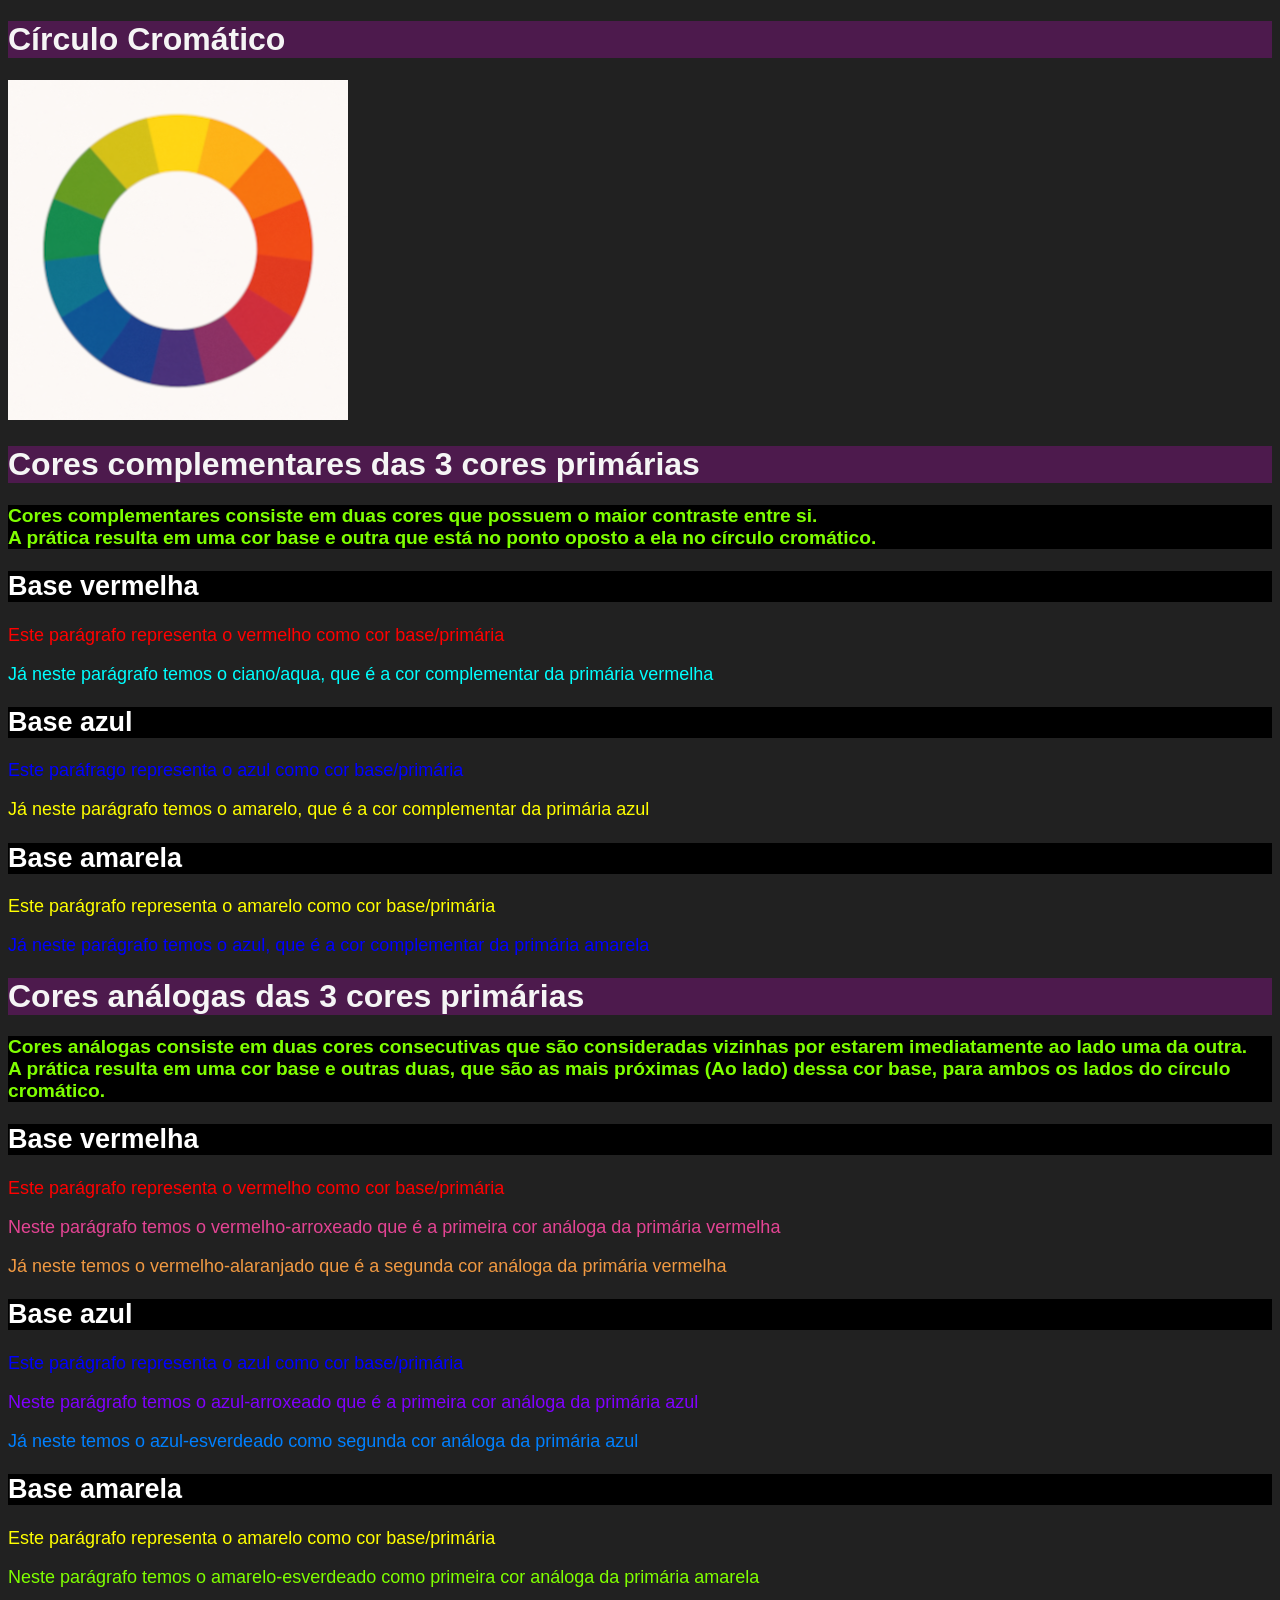
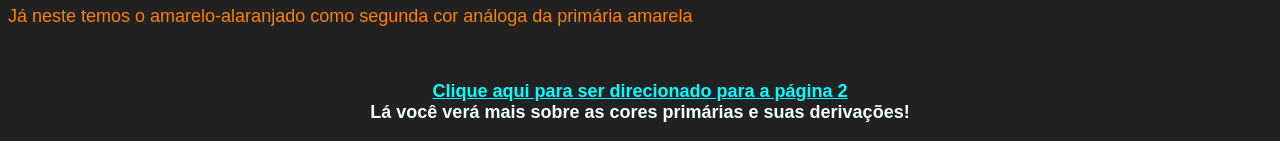
<file: MARK 1/index.html>
<!DOCTYPE html>
<html lang="pt-br">

<head>
    <meta charset="UTF-8">
    <meta name="viewport" content="width=device-width, initial-scale=1.0">
    <link rel="shortcut icon" href="../favicons/favicon-vscode.png" type="image/x-icon">
    <link rel="stylesheet" href="estilo.css">
    <title>Página principal</title>
</head>

<body>
    <h1>Círculo Cromático</h1>

    <p>
        <img src="circulo-cromatico.png" alt="Imagem do Círculo Cromático">
    </p>

    <h1>Cores complementares das 3 cores primárias</h1>

    <h2 style="font-size: larger;">
        <mark style="background-color: black; color: chartreuse;">
            Cores complementares consiste em duas cores que possuem o maior
            contraste entre si. <br> A prática resulta em uma cor base e outra que
            está no ponto oposto a ela no círculo cromático.
        </mark>
    </h2>

    <h2>Base vermelha</h2>

    <p style="color: hsl(0, 100%, 50%)">
        Este parágrafo representa o vermelho como cor base/primária
    </p>
    <p style="color: hsl(180, 100%, 50%)">
        Já neste parágrafo temos o ciano/aqua, que é a cor complementar da primária vermelha
    </p>

    <h2>Base azul</h2>

    <p style="color: hsl(240, 100%, 50%)">
        Este paráfrago representa o azul como cor base/primária
    </p>
    <p style="color: hsl(60, 100%, 50%)">
        Já neste parágrafo temos o amarelo, que é a cor complementar da primária azul
    </p>

    <h2>Base amarela</h2>

    <p style="color: hsl(60, 100%, 50%)">
        Este parágrafo representa o amarelo como cor base/primária
    </p>
    <p style="color: hsl(240, 100%, 50%)">
        Já neste parágrafo temos o azul, que é a cor complementar da primária amarela
    </p>

    <h1>Cores análogas das 3 cores primárias</h1>

    <h2 style="font-size: larger;">
        <mark style="background-color: black; color: chartreuse;">
            Cores análogas consiste em duas cores consecutivas
            que são consideradas vizinhas por estarem imediatamente
            ao lado uma da outra. <br> A prática resulta em uma cor base e outras duas,
            que são as mais próximas (Ao lado) dessa cor base,
            para ambos os lados do círculo cromático.
        </mark>
    </h2>

    <h2>Base vermelha</h2>

    <p style="color: hsl(0, 100%, 50%)">
        Este parágrafo representa o vermelho como cor base/primária
    </p>
    <p style="color: hsl(330, 75%, 58%)">
        Neste parágrafo temos o vermelho-arroxeado que é a primeira cor análoga da primária vermelha
    </p>
    <p style="color: hsl(30, 85%, 60%)">
        Já neste temos o vermelho-alaranjado que é a segunda cor análoga da primária vermelha
    </p>

    <h2>Base azul</h2>

    <p style="color: hsl(240, 100%, 50%);">
        Este parágrafo representa o azul como cor base/primária
    </p>
    <p style="color: hsl(270, 100%, 50%);">
        Neste parágrafo temos o azul-arroxeado que é a primeira cor análoga da primária azul
    </p>
    <p style="color: hsl(210, 100%, 50%);">
        Já neste temos o azul-esverdeado como segunda cor análoga da primária azul
    </p>

    <h2>Base amarela</h2>

    <p style="color: hsl(60, 100%, 50%);">
        Este parágrafo representa o amarelo como cor base/primária
    </p>
    <p style="color: hsl(90, 100%, 50%);">
        Neste parágrafo temos o amarelo-esverdeado como primeira cor análoga da primária amarela
    </p>
    <p style="color: hsl(30, 100%, 50%);">
        Já neste temos o amarelo-alaranjado como segunda cor análoga da primária amarela
    </p>

    <br>

    <p style="text-align: center;">

        <strong>
            <a href="pag02.html" target="_self" rel="next" style="color: aqua;">
                Clique aqui para ser direcionado para a página 2 <br>
            </a>
        </strong>

        <strong>Lá você verá mais sobre as cores primárias e suas derivações!</strong>
    </p>


    <!-- 
    base: red -> hsl(0, 80%, 50%)
    complementar: cyan/aqua -> hsl(180, 60%, 65%)

    base: blue -> hsl(240, 100%, 50%)
    complementar: yellow -> hsl(60, 80%, 58%)

    base: yellow -> hsl(60, 100%, 50%)
    complementar: blue -> (240, 85%, 52%) 
    -->

    <!-- 
    base; red -> hsl(0, 100%, 50%)

    análoga: hsl(330, 75%, 58%);
    análoga: hsl(30, 85%, 60%);

    base: blue -> hsl(240, 100%, 50%)

    análoga: hsl(270, 65%, 60%);
    análoga: hsl(210, 80%, 55%);

    base: yellow -> hsl(60, 100%, 50%)

    análoga: hsl(90, 70%, 45%);
    análoga: hsl(30, 85%, 55%); -->
</body>

</html>
</file>
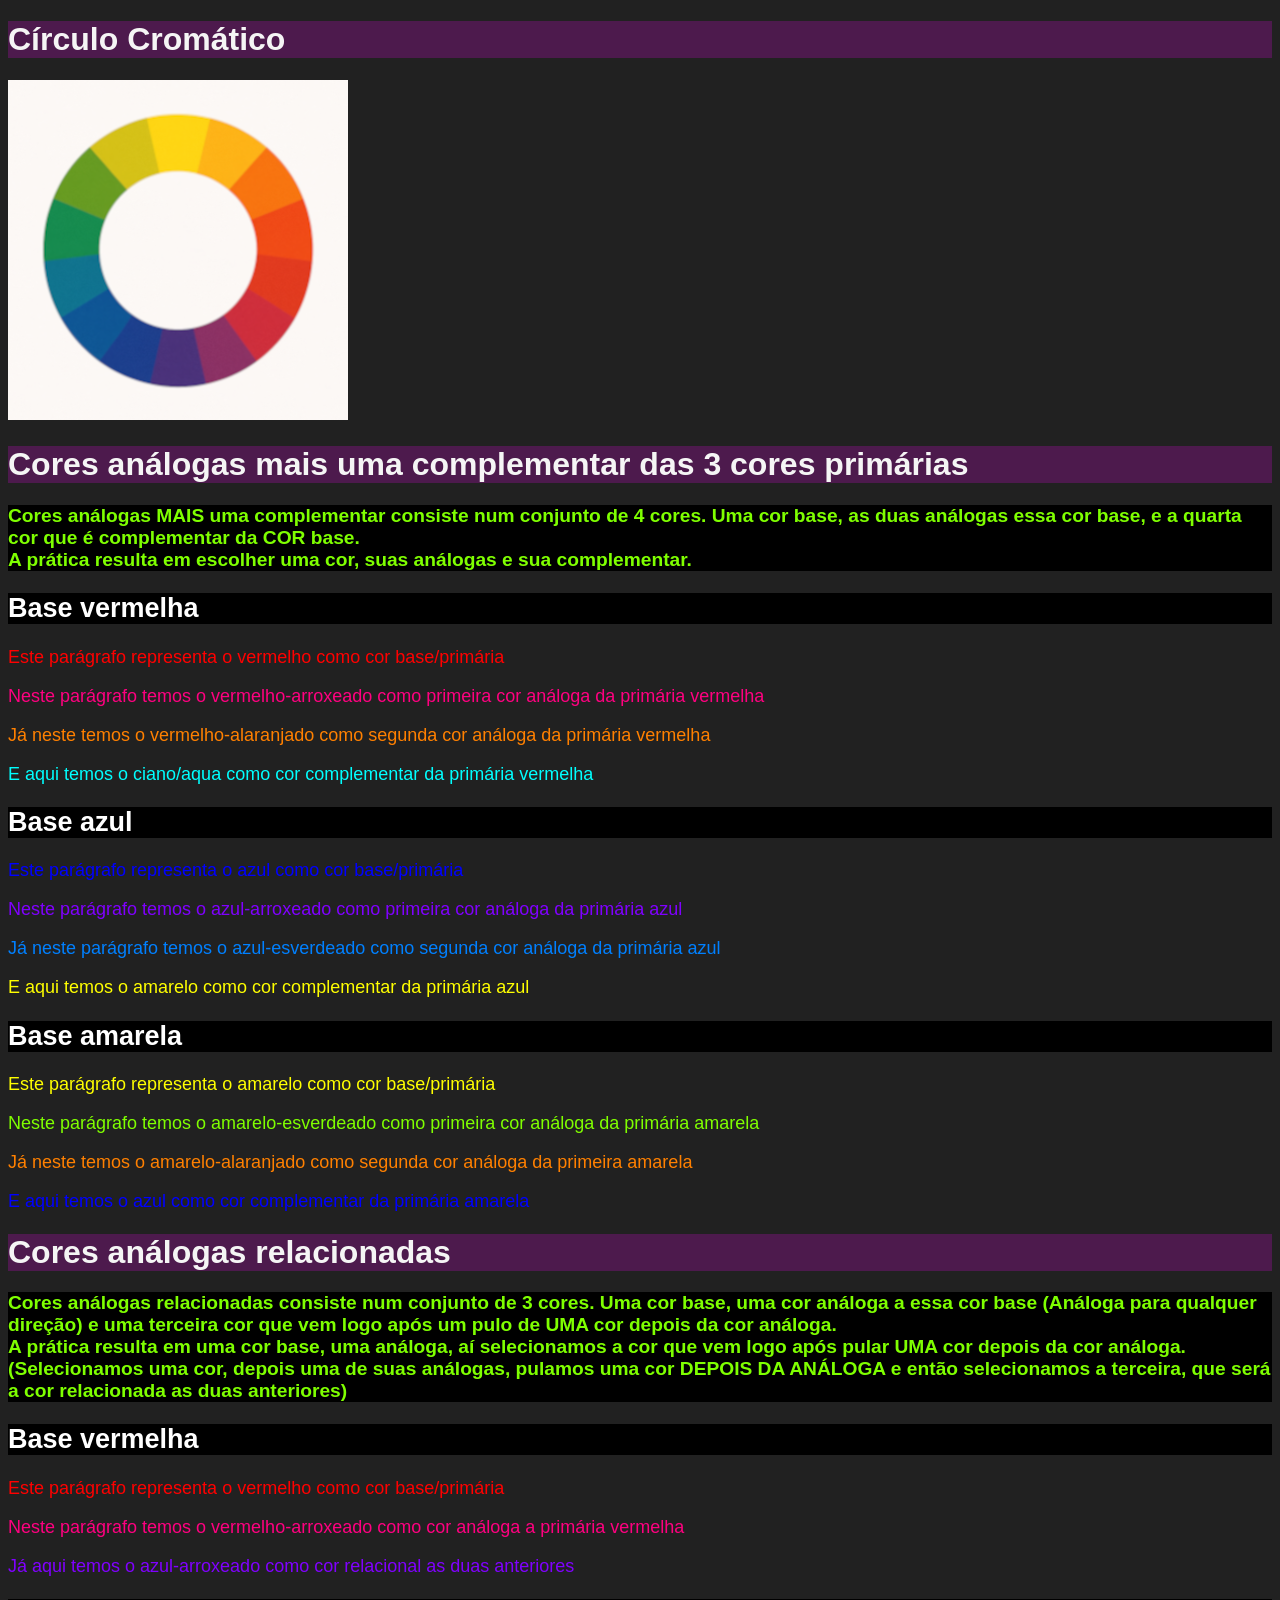
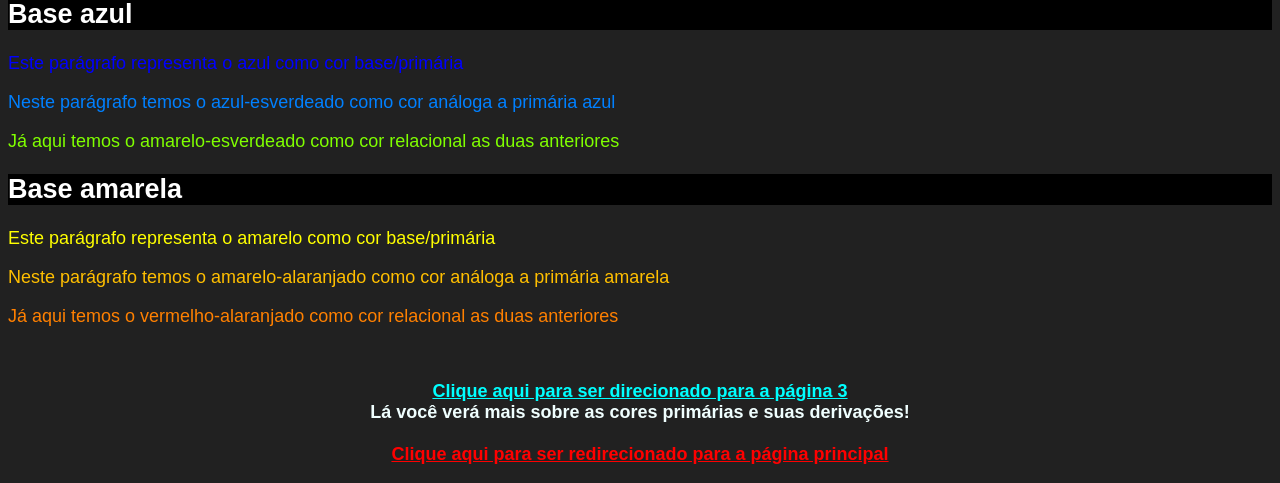
<file: MARK 1/pag02.html>
<!DOCTYPE html>
<html lang="pt-br">

<head>
    <meta charset="UTF-8">
    <meta name="viewport" content="width=device-width, initial-scale=1.0">
    <link rel="shortcut icon" href="../favicons/favicon-vscode.png" type="image/x-icon">
    <link rel="stylesheet" href="estilo.css">
    <title>Página 2</title>
</head>

<body>
     <h1>Círculo Cromático</h1>

    <p>
        <img src="circulo-cromatico.png" alt="Imagem do Círculo Cromático">
    </p>

    <h1>Cores análogas mais uma complementar das 3 cores primárias</h1>

    <h2 style="font-size: larger;">
        <mark style="background-color: black; color: chartreuse;">
            Cores análogas MAIS uma complementar consiste num conjunto de 4 cores.
            Uma cor base, as duas análogas essa cor base,
            e a quarta cor que é complementar da COR base. <br>
            A prática resulta em escolher uma cor, suas análogas e sua complementar.
        </mark>
    </h2>

    <h2>Base vermelha</h2>

    <p style="color: hsl(0, 100%, 50%);">
        Este parágrafo representa o vermelho como cor base/primária
    </p>

    <p style="color: hsl(330, 100%, 50%);">
        Neste parágrafo temos o vermelho-arroxeado como primeira cor análoga da primária vermelha
    </p>
    <p style="color: hsl(30, 100%, 50%);">
        Já neste temos o vermelho-alaranjado como segunda cor análoga da primária vermelha
    </p>
    <p style="color: hsl(180, 100%, 50%);">
        E aqui temos o ciano/aqua como cor complementar da primária vermelha
    </p>

    <h2>Base azul</h2>

    <p style="color: hsl(240, 100%, 50%);">
        Este parágrafo representa o azul como cor base/primária
    </p>

    <p style="color: hsl(270, 100%, 50%);">
        Neste parágrafo temos o azul-arroxeado como primeira cor análoga da primária azul
    </p>
    <p style="color: hsl(210, 100%, 50%);">
        Já neste parágrafo temos o azul-esverdeado como segunda cor análoga da primária azul
    </p>
    <p style="color: hsl(60, 100%, 50%);">
        E aqui temos o amarelo como cor complementar da primária azul
    </p>

    <h2>Base amarela</h2>

    <p style="color: hsl(60, 100%, 50%);">
        Este parágrafo representa o amarelo como cor base/primária
    </p>

    <p style="color: hsl(90, 100%, 50%);">
        Neste parágrafo temos o amarelo-esverdeado como primeira cor análoga da primária amarela
    </p>
    <p style="color: hsl(30, 100%, 50%);">
        Já neste temos o amarelo-alaranjado como segunda cor análoga da primeira amarela
    </p>
    <p style="color: hsl(240, 100%, 50%);">
        E aqui temos o azul como cor complementar da primária amarela
    </p>

    <h1>Cores análogas relacionadas</h1>

    <h2 style="font-size: larger;">
        <mark style="background-color: black; color: chartreuse;">
            Cores análogas relacionadas consiste num conjunto de 3 cores.
            Uma cor base, uma cor análoga a essa cor base (Análoga para qualquer direção)
            e uma terceira cor que vem logo após um pulo de UMA cor depois da cor análoga. <br>
            A prática resulta em uma cor base, uma análoga,
            aí selecionamos a cor que vem logo após pular UMA cor depois da cor análoga.
            (Selecionamos uma cor, depois uma de suas análogas,
            pulamos uma cor DEPOIS DA ANÁLOGA e então selecionamos a terceira,
            que será a cor relacionada as duas anteriores)
        </mark>
    </h2>

    <h2>Base vermelha</h2>

    <p style="color: hsl(0, 100%, 50%);">
        Este parágrafo representa o vermelho como cor base/primária
    </p>
    <p style="color: hsl(330, 100%, 50%);">
        Neste parágrafo temos o vermelho-arroxeado como cor análoga a primária vermelha
    </p>
    <p style="color: hsl(270, 100%, 50%);">
        Já aqui temos o azul-arroxeado como cor relacional as duas anteriores
    </p>

    <h2>Base azul</h2>

    <p style="color: hsl(240, 100%, 50%);">
        Este parágrafo representa o azul como cor base/primária
    </p>
    <p style="color: hsl(210, 100%, 50%);">
        Neste parágrafo temos o azul-esverdeado como cor análoga a primária azul
    </p>
    <p style="color: hsl(90, 100%, 50%);">
        Já aqui temos o amarelo-esverdeado como cor relacional as duas anteriores
    </p>

    <h2>Base amarela</h2>

    <p style="color: hsl(60, 100%, 50%);">
        Este parágrafo representa o amarelo como cor base/primária
    </p>
    <p style="color: hsl(45, 100%, 50%);">
        Neste parágrafo temos o amarelo-alaranjado como cor análoga a primária amarela
    </p>
    <p style="color: hsl(30, 100%, 50%);">
        Já aqui temos o vermelho-alaranjado como cor relacional as duas anteriores
    </p>

    <br>
    <p style="text-align: center;">

        <strong>
            <a href="pag03.html" target="_self" rel="next" style="color: aqua;">
                Clique aqui para ser direcionado para a página 3 <br>
            </a>
            <strong>Lá você verá mais sobre as cores primárias e suas derivações!</strong> <br> <br>

            <a href="index.html" target="_self" rel="prev" style="color: red;">
                Clique aqui para ser redirecionado para a página principal
            </a>
        </strong>

    </p>
</body>

</html>
</file>
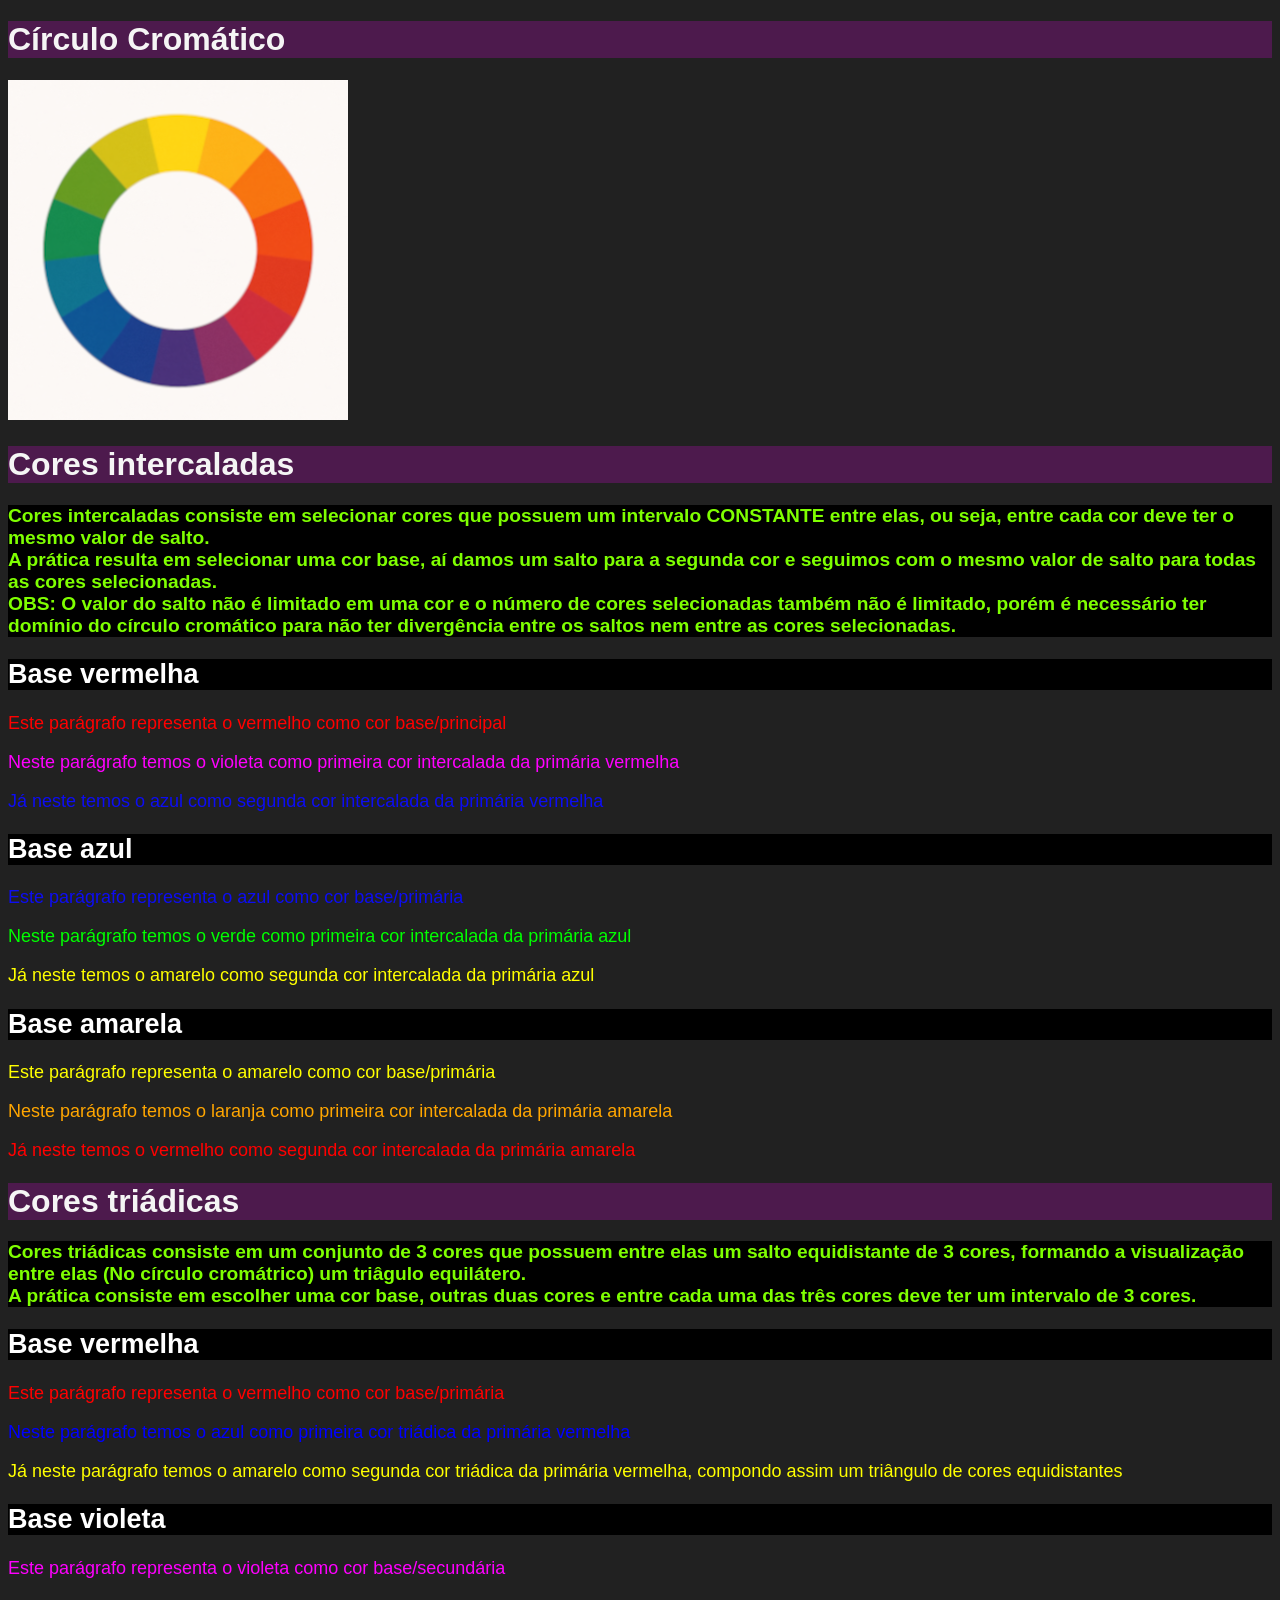
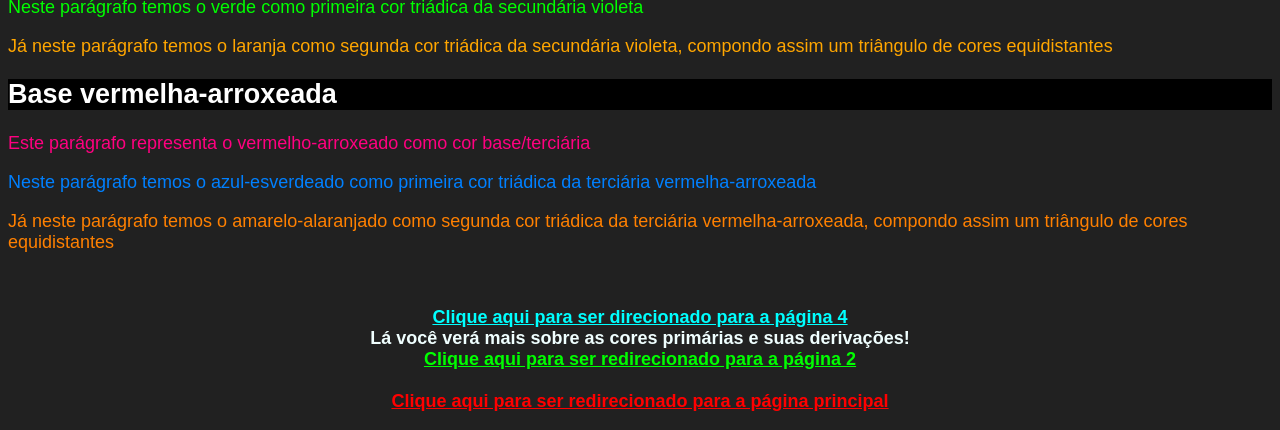
<file: MARK 1/pag03.html>
<!DOCTYPE html>
<html lang="pt-br">

<head>
    <meta charset="UTF-8">
    <meta name="viewport" content="width=device-width, initial-scale=1.0">
    <link rel="shortcut icon" href="../favicons/favicon-vscode.png" type="image/x-icon">
    <link rel="stylesheet" href="estilo.css">
    <title>Página 3</title>
</head>

<body>
     <h1>Círculo Cromático</h1>

    <p>
        <img src="circulo-cromatico.png" alt="Imagem do Círculo Cromático">
    </p>

    <h1>Cores intercaladas</h1>

    <h2 style="font-size: larger;">
        <mark style="background-color: black; color: chartreuse;">
            Cores intercaladas consiste em selecionar cores
            que possuem um intervalo CONSTANTE entre elas, ou seja,
            entre cada cor deve ter o mesmo valor de salto. <br>
            A prática resulta em selecionar uma cor base,
            aí damos um salto para a segunda cor
            e seguimos com o mesmo valor de salto para todas as cores selecionadas. <br>
            OBS: O valor do salto não é limitado em uma cor
            e o número de cores selecionadas também não é limitado,
            porém é necessário ter domínio do círculo cromático
            para não ter divergência entre os saltos nem entre as cores selecionadas.
        </mark>
    </h2>

    <h2>Base vermelha</h2>

    <p style="color: hsl(0, 100%, 50%);">
        Este parágrafo representa o vermelho como cor base/principal
    </p>

    <p style="color: rgb(255, 0, 255);">
        Neste parágrafo temos o violeta como primeira cor intercalada da primária vermelha
    </p>

    <p style="color: hsl(240, 90%, 50%);">
        Já neste temos o azul como segunda cor intercalada da primária vermelha
    </p>

    <h2>Base azul</h2>

    <p style="color: hsl(240, 90%, 50%);">
        Este parágrafo representa o azul como cor base/primária
    </p>

    <p style="color: rgb(0, 255, 0);">
        Neste parágrafo temos o verde como primeira cor intercalada da primária azul
    </p>

    <p style="color: hsl(60, 100%, 50%);">
        Já neste temos o amarelo como segunda cor intercalada da primária azul
    </p>

    <h2>Base amarela</h2>

    <p style="color: yellow;">
        Este parágrafo representa o amarelo como cor base/primária
    </p>

    <p style="color: hsl(39, 100%, 50%);">
        Neste parágrafo temos o laranja como primeira cor intercalada da primária amarela
    </p>

    <p style="color: #ff0000;">
        Já neste temos o vermelho como segunda cor intercalada da primária amarela
    </p>

    <h1>Cores triádicas</h1>

    <h2 style="font-size: larger;">
        <mark style="background-color: black; color: chartreuse;">
            Cores triádicas consiste em um conjunto de 3 cores
            que possuem entre elas um salto equidistante de 3 cores,
            formando a visualização entre elas (No círculo cromátrico) um triâgulo equilátero. <br>
            A prática consiste em escolher uma cor base, outras duas cores
            e entre cada uma das três cores deve ter um intervalo de 3 cores.
        </mark>
    </h2>

    <h2>Base vermelha</h2>

    <p style="color: red;">
        Este parágrafo representa o vermelho como cor base/primária
    </p>

    <p style="color: blue;">
        Neste parágrafo temos o azul como primeira cor triádica da primária vermelha
    </p>

    <p style="color: yellow;">
        Já neste parágrafo temos o amarelo como segunda cor triádica da primária vermelha, compondo assim um triângulo
        de cores equidistantes
    </p>

    <h2>Base violeta</h2>

    <p style="color: rgb(255, 0, 255);">
        Este parágrafo representa o violeta como cor base/secundária
    </p>

    <p style="color:  rgb(0, 255, 0);">
        Neste parágrafo temos o verde como primeira cor triádica da secundária violeta
    </p>

    <p style="color: rgb(255, 166, 0);">
        Já neste parágrafo temos o laranja como segunda cor triádica da secundária violeta, compondo assim um triângulo
        de cores equidistantes
    </p>

    <h2>Base vermelha-arroxeada</h2>

    <p style="color: hsl(330, 100%, 50%);">
        Este parágrafo representa o vermelho-arroxeado como cor base/terciária
    </p>

    <p style="color: hsl(210, 100%, 50%);">
        Neste parágrafo temos o azul-esverdeado como primeira cor triádica da terciária vermelha-arroxeada
    </p>

    <p style="color: hsl(30, 100%, 50%);">
        Já neste parágrafo temos o amarelo-alaranjado como segunda cor triádica da terciária vermelha-arroxeada,
        compondo assim um triângulo de cores equidistantes
    </p>

    <br>
    <p style="text-align: center;">

        <strong>
            <a href="pag04.html" target="_self" rel="next" style="color: aqua;">
                Clique aqui para ser direcionado para a página 4 <br>
            </a>

            Lá você verá mais sobre as cores primárias e suas derivações! <br>

            <a href="pag02.html" target="_self" rel="prev" style="color:  rgb(0, 255, 0);">
                Clique aqui para ser redirecionado para a página 2
            </a> <br> <br>

            <a href="index.html" target="_self" rel="prev" style="color: red;">
                Clique aqui para ser redirecionado para a página principal
            </a>
        </strong>

    </p>
</body>

</html>
</file>
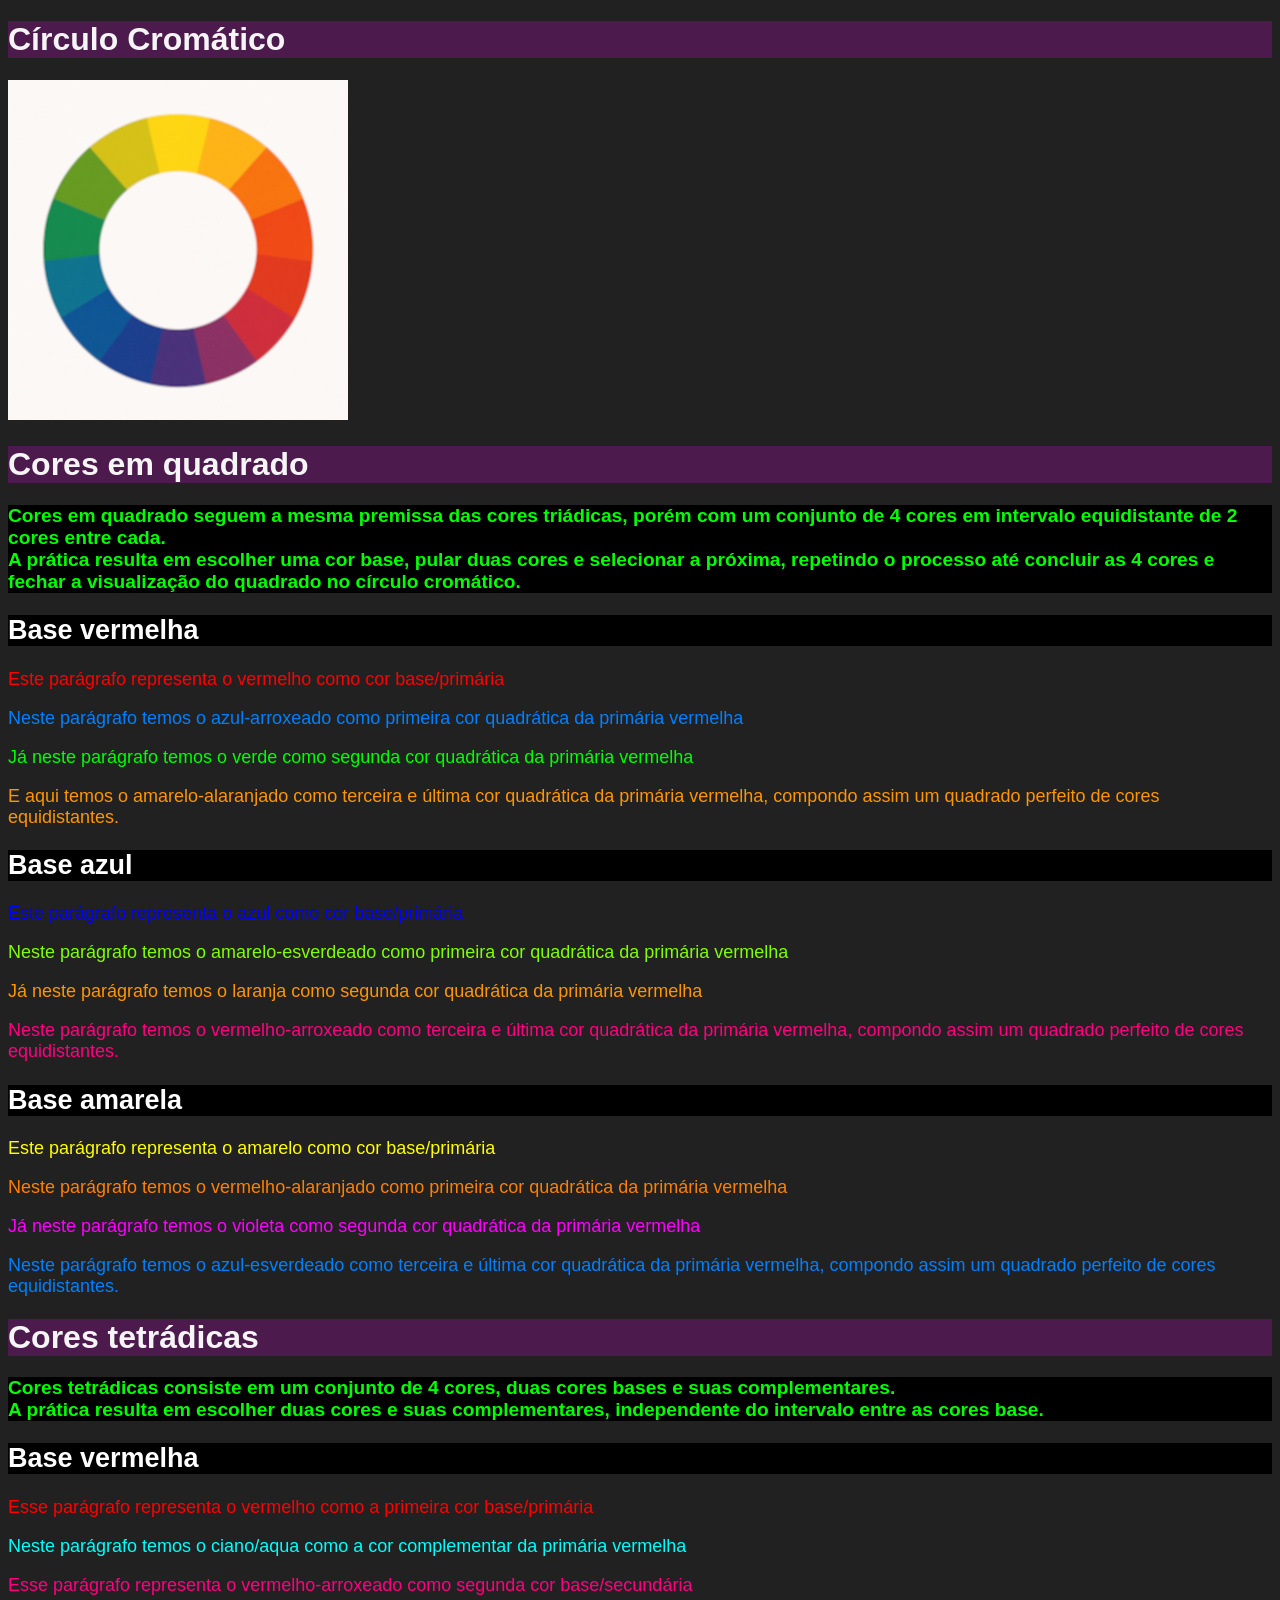
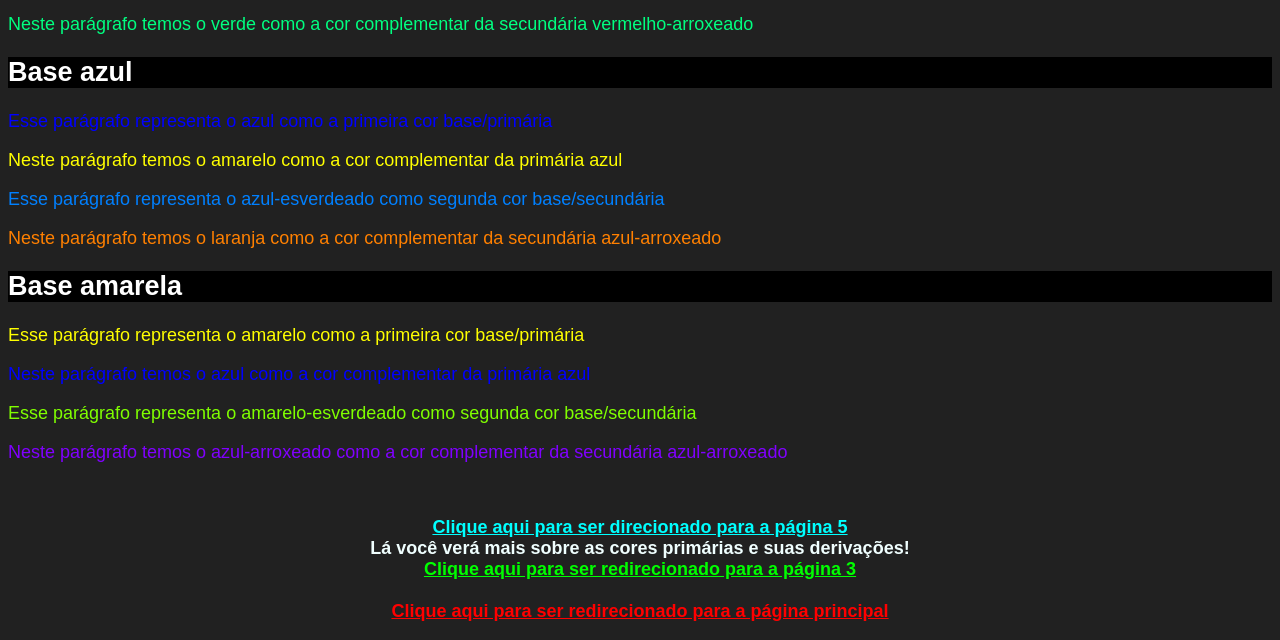
<file: MARK 1/pag04.html>
<!DOCTYPE html>
<html lang="pt-br">

<head>
    <meta charset="UTF-8">
    <meta name="viewport" content="width=device-width, initial-scale=1.0">
    <link rel="shortcut icon" href="../favicons/favicon-vscode.png" type="image/x-icon">
    <link rel="stylesheet" href="estilo.css">
    <title>Página 4</title>
</head>

<body>
     <h1>Círculo Cromático</h1>

    <p>
        <img src="circulo-cromatico.png" alt="Imagem do Círculo Cromático">
    </p>

    <h1>Cores em quadrado</h1>

    <h2 style="font-size: larger;">
        <mark style="background-color: black; color: lime;">
            Cores em quadrado seguem a mesma premissa das cores triádicas,
            porém com um conjunto de 4 cores em intervalo
            equidistante de 2 cores entre cada. <br>
            A prática resulta em escolher uma cor base, pular duas cores
            e selecionar a próxima, repetindo o processo até concluir as 4 cores
            e fechar a visualização do quadrado no círculo cromático.
        </mark>
    </h2>

    <h2>Base vermelha</h2>

    <p style="color: red;">
        Este parágrafo representa o vermelho como cor base/primária
    </p>

    <p style="color:  hsl(210, 100%, 50%);">
        Neste parágrafo temos o azul-arroxeado como primeira cor quadrática da primária vermelha
    </p>

    <p style="color: hsl(120, 100%, 50%);">
        Já neste parágrafo temos o verde como segunda cor quadrática da primária vermelha
    </p>

    <p style="color: hsl(35, 100%, 50%);">
        E aqui temos o amarelo-alaranjado como terceira e última cor quadrática da primária vermelha, compondo assim um
        quadrado perfeito de cores equidistantes.
    </p>

    <h2>Base azul</h2>

    <p style="color: blue;">
        Este parágrafo representa o azul como cor base/primária
    </p>

    <p style="color: hsl(90, 100%, 50%);">
        Neste parágrafo temos o amarelo-esverdeado como primeira cor quadrática da primária vermelha
    </p>
    <p style="color: hsl(35, 100%, 50%);">
        Já neste parágrafo temos o laranja como segunda cor quadrática da primária vermelha
    </p>
    <p style="color: hsl(330, 100%, 50%);">
        Neste parágrafo temos o vermelho-arroxeado como terceira e última cor quadrática da primária vermelha, compondo
        assim um quadrado perfeito de cores equidistantes.
    </p>

    <h2>Base amarela</h2>

    <p style="color: yellow;">
        Este parágrafo representa o amarelo como cor base/primária
    </p>

    <p style="color: hsl(30, 100%, 50%);">
        Neste parágrafo temos o vermelho-alaranjado como primeira cor quadrática da primária vermelha
    </p>
    <p style="color: hsl(300, 100%, 50%);">
        Já neste parágrafo temos o violeta como segunda cor quadrática da primária vermelha
    </p>
    <p style="color: hsl(210, 100%, 50%);">
        Neste parágrafo temos o azul-esverdeado como terceira e última cor quadrática da primária vermelha, compondo
        assim um quadrado perfeito de cores equidistantes.
    </p>

    <h1>Cores tetrádicas</h1>

    <h2 style="font-size: larger;">
        <mark style="background-color: black; color: lime;">
            Cores tetrádicas consiste em um conjunto de 4 cores,
            duas cores bases e suas complementares. <br>
            A prática resulta em escolher duas cores e suas complementares,
            independente do intervalo entre as cores base.
        </mark>
    </h2>

    <h2>Base vermelha</h2>

    <p style="color: hsl(0, 100%, 50%);">
        Esse parágrafo representa o vermelho como a primeira cor base/primária
    </p>

    <p style="color: hsl(180, 100%, 50%);">
        Neste parágrafo temos o ciano/aqua como a cor complementar da primária vermelha
    </p>

    <p style="color: hsl(330, 100%, 50%);">
        Esse parágrafo representa o vermelho-arroxeado como segunda cor base/secundária
    </p>

    <p style="color: hsl(150, 100%, 50%);">
        Neste parágrafo temos o verde como a cor complementar da secundária vermelho-arroxeado
    </p>

    <h2>Base azul</h2>

    <p style="color: hsl(240, 100%, 50%);">
        Esse parágrafo representa o azul como a primeira cor base/primária
    </p>

    <p style="color: hsl(60, 100%, 50%);">
        Neste parágrafo temos o amarelo como a cor complementar da primária azul
    </p>

    <p style="color: hsl(210, 100%, 50%);">
        Esse parágrafo representa o azul-esverdeado como segunda cor base/secundária
    </p>

    <p style="color: hsl(30, 100%, 50%);">
        Neste parágrafo temos o laranja como a cor complementar da secundária azul-arroxeado
    </p>

    <h2>Base amarela</h2>

    <p style="color: hsl(60, 100%, 50%);">
        Esse parágrafo representa o amarelo como a primeira cor base/primária
    </p>

    <p style="color: hsl(240, 100%, 50%);">
        Neste parágrafo temos o azul como a cor complementar da primária azul
    </p>

    <p style="color: hsl(90, 100%, 50%);">
        Esse parágrafo representa o amarelo-esverdeado como segunda cor base/secundária
    </p>

    <p style="color: hsl(270, 100%, 50%);">
        Neste parágrafo temos o azul-arroxeado como a cor complementar da secundária azul-arroxeado
    </p>


    <br>
    <p style="text-align: center;">

        <strong>
            <a href="pag05.html" target="_self" rel="next" style="color: aqua;">
                Clique aqui para ser direcionado para a página 5 <br>
            </a>

            Lá você verá mais sobre as cores primárias e suas derivações! <br>

            <a href="pag03.html" target="_self" rel="prev" style="color:  rgb(0, 255, 0);">
                Clique aqui para ser redirecionado para a página 3
            </a> <br> <br>

            <a href="index.html" target="_self" rel="prev" style="color: red;">
                Clique aqui para ser redirecionado para a página principal
            </a>
        </strong>

    </p>
</body>

</html>
</file>
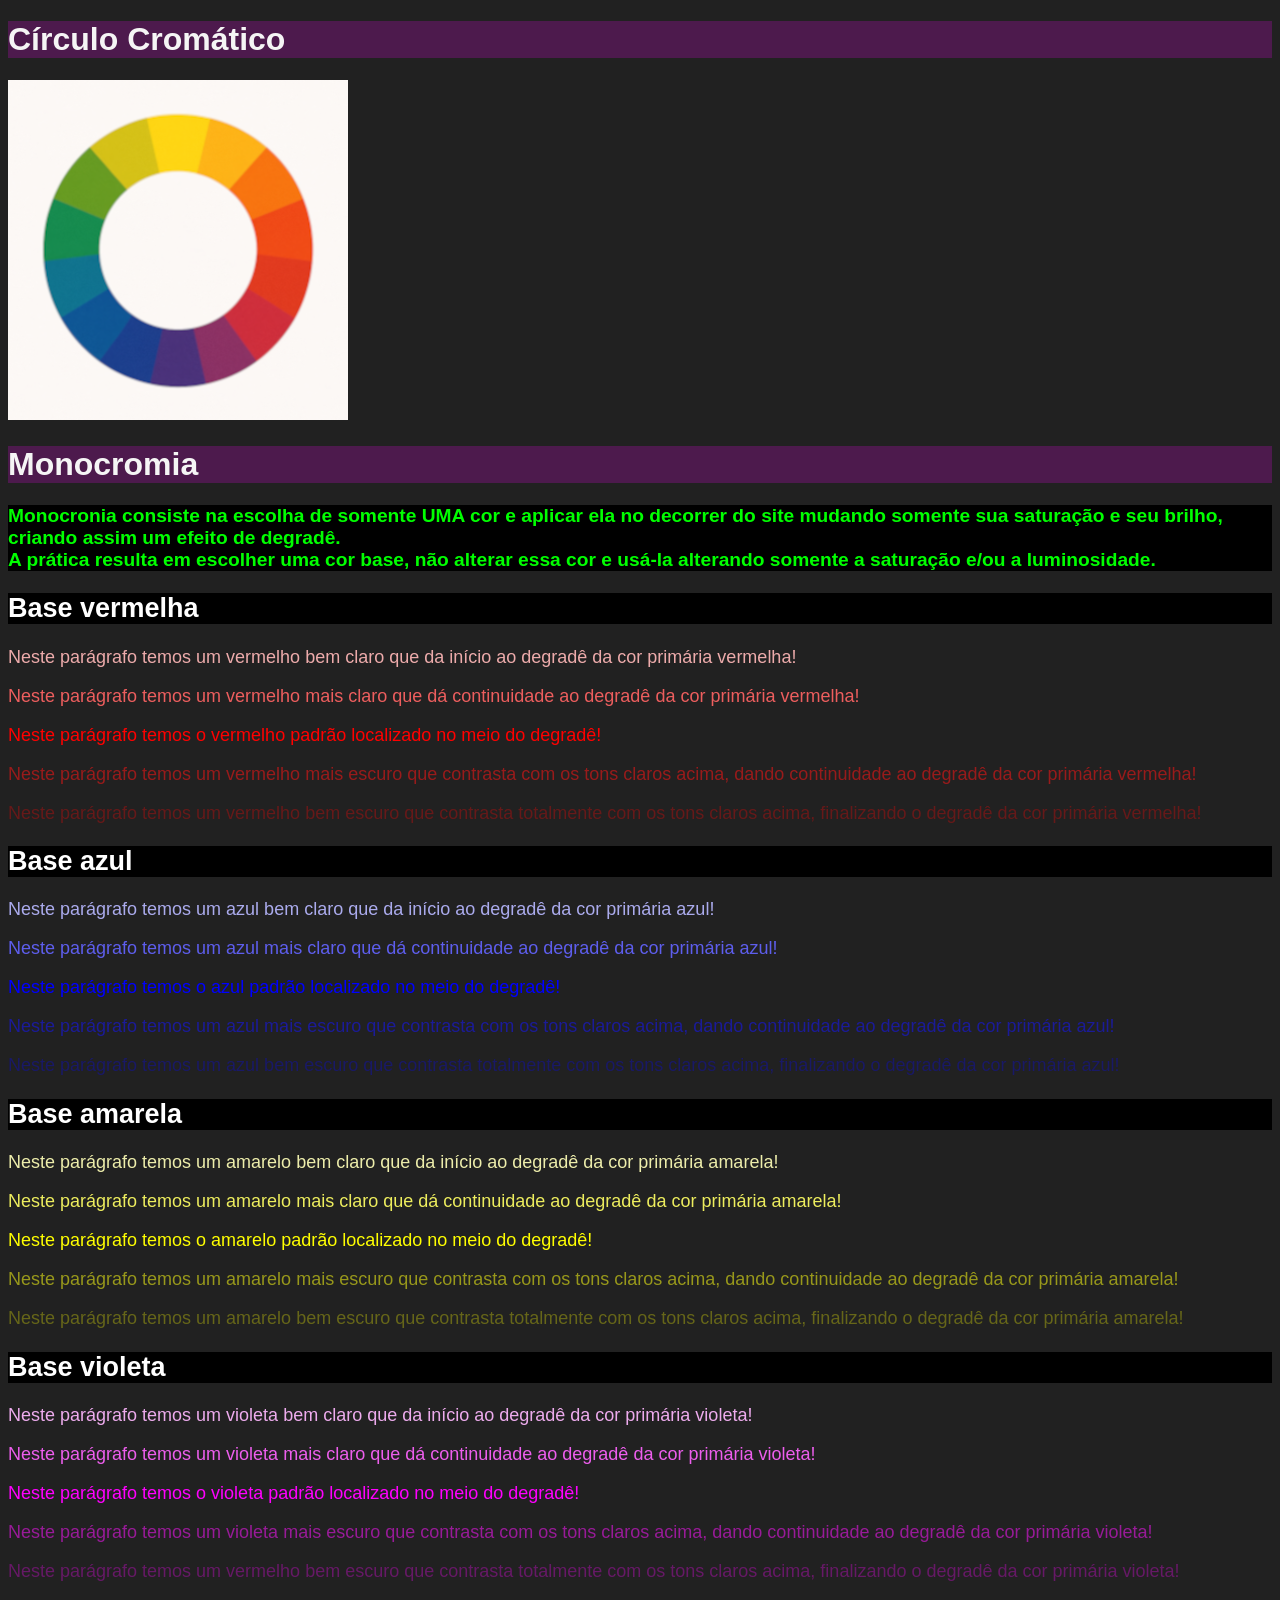
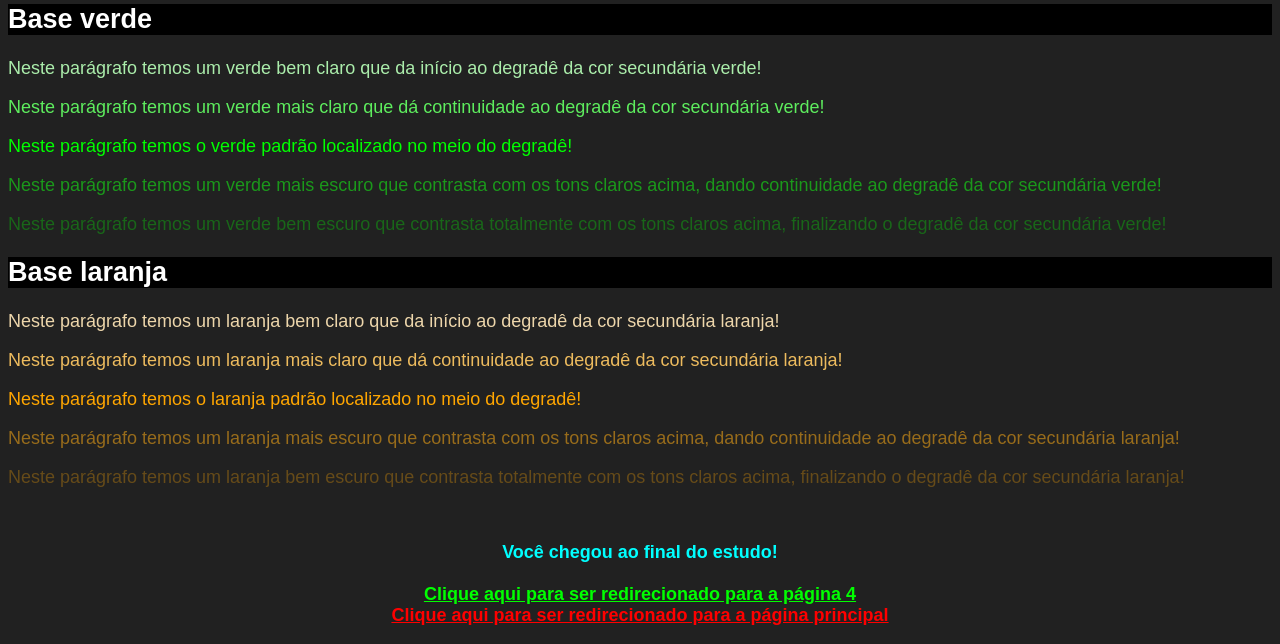
<file: MARK 1/pag05.html>
<!DOCTYPE html>
<html lang="pt-br">

<head>
    <meta charset="UTF-8">
    <meta name="viewport" content="width=device-width, initial-scale=1.0">
    <link rel="shortcut icon" href="../favicons/favicon-vscode.png" type="image/x-icon">
    <link rel="stylesheet" href="estilo.css">
    <title>Página 5</title>
</head>

<body>
     <h1>Círculo Cromático</h1>

    <p>
        <img src="circulo-cromatico.png" alt="Imagem do Círculo Cromático">
    </p>

    <h1>Monocromia</h1>

    <h2 style="font-size: larger;">
        <mark style="background-color: black; color: lime;">
            Monocronia consiste na escolha de somente UMA cor
            e aplicar ela no decorrer do site mudando somente
            sua saturação e seu brilho, criando assim um efeito de degradê. <br>
            A prática resulta em escolher uma cor base, não alterar essa cor
            e usá-la alterando somente a saturação e/ou a luminosidade.
        </mark>
    </h2>

    <h2>Base vermelha</h2>

    <p style="color: hsl(0, 65%, 80%);">
        Neste parágrafo temos um vermelho bem claro
        que da início ao degradê da cor primária vermelha!
    </p>
    <p style="color: hsl(0, 80%, 65%);">
        Neste parágrafo temos um vermelho mais claro
        que dá continuidade ao degradê da cor primária vermelha!
    </p>
    <p style="color: hsl(0, 100%, 50%);">
        Neste parágrafo temos o vermelho padrão localizado no meio do degradê!
    </p>
    <p style="color: hsl(0, 70%, 35%);">
        Neste parágrafo temos um vermelho mais escuro
        que contrasta com os tons claros acima,
        dando continuidade ao degradê da cor primária vermelha!
    </p>
    <p style="color: hsl(0, 60%, 25%);">
        Neste parágrafo temos um vermelho bem escuro
        que contrasta totalmente com os tons claros acima,
        finalizando o degradê da cor primária vermelha!
    </p>

    <h2>Base azul</h2>

    <p style="color: hsl(240, 65%, 80%);">
        Neste parágrafo temos um azul bem claro
        que da início ao degradê da cor primária azul!
    </p>
    <p style="color: hsl(240, 80%, 65%);">
        Neste parágrafo temos um azul mais claro
        que dá continuidade ao degradê da cor primária azul!
    </p>
    <p style="color: hsl(240, 100%, 50%);">
        Neste parágrafo temos o azul padrão localizado no meio do degradê!
    </p>
    <p style="color: hsl(240, 70%, 35%);">
        Neste parágrafo temos um azul mais escuro
        que contrasta com os tons claros acima,
        dando continuidade ao degradê da cor primária azul!
    </p>
    <p style="color: hsl(240, 60%, 25%);">
        Neste parágrafo temos um azul bem escuro
        que contrasta totalmente com os tons claros acima,
        finalizando o degradê da cor primária azul!
    </p>


    <h2>Base amarela</h2>

    <p style="color: hsl(60, 65%, 80%);">
        Neste parágrafo temos um amarelo bem claro
        que da início ao degradê da cor primária amarela!
    </p>
    <p style="color: hsl(60, 80%, 65%);">
        Neste parágrafo temos um amarelo mais claro
        que dá continuidade ao degradê da cor primária amarela!
    </p>
    <p style="color: hsl(60, 100%, 50%);">
        Neste parágrafo temos o amarelo padrão localizado no meio do degradê!
    </p>
    <p style="color: hsl(60, 70%, 35%);">
        Neste parágrafo temos um amarelo mais escuro
        que contrasta com os tons claros acima,
        dando continuidade ao degradê da cor primária amarela!
    </p>
    <p style="color: hsl(60, 60%, 25%);">
        Neste parágrafo temos um amarelo bem escuro
        que contrasta totalmente com os tons claros acima,
        finalizando o degradê da cor primária amarela!
    </p>

    <h2>Base violeta</h2>

    <p style="color: hsl(300, 65%, 80%);">
        Neste parágrafo temos um violeta bem claro
        que da início ao degradê da cor primária violeta!
    </p>
    <p style="color: hsl(300, 80%, 65%);">
        Neste parágrafo temos um violeta mais claro
        que dá continuidade ao degradê da cor primária violeta!
    </p>
    <p style="color: hsl(300, 100%, 50%);">
        Neste parágrafo temos o violeta padrão localizado no meio do degradê!
    </p>
    <p style="color: hsl(300, 70%, 35%);">
        Neste parágrafo temos um violeta mais escuro
        que contrasta com os tons claros acima,
        dando continuidade ao degradê da cor primária violeta!
    </p>
    <p style="color: hsl(300, 60%, 25%);">
        Neste parágrafo temos um vermelho bem escuro
        que contrasta totalmente com os tons claros acima,
        finalizando o degradê da cor primária violeta!
    </p>

    <h2>Base verde</h2>

    <p style="color: hsl(120, 65%, 80%);">
        Neste parágrafo temos um verde bem claro
        que da início ao degradê da cor secundária verde!
    </p>
    <p style="color: hsl(120, 80%, 65%);">
        Neste parágrafo temos um verde mais claro
        que dá continuidade ao degradê da cor secundária verde!
    </p>
    <p style="color: hsl(120, 100%, 50%);">
        Neste parágrafo temos o verde padrão localizado no meio do degradê!
    </p>
    <p style="color: hsl(120, 70%, 35%);">
        Neste parágrafo temos um verde mais escuro
        que contrasta com os tons claros acima,
        dando continuidade ao degradê da cor secundária verde!
    </p>
    <p style="color: hsl(120, 60%, 25%);">
        Neste parágrafo temos um verde bem escuro
        que contrasta totalmente com os tons claros acima,
        finalizando o degradê da cor secundária verde!
    </p>

    <h2>Base laranja</h2>

    <p style="color: hsl(39, 65%, 80%);">
        Neste parágrafo temos um laranja bem claro
        que da início ao degradê da cor secundária laranja!
    </p>
    <p style="color: hsl(39, 80%, 65%);">
        Neste parágrafo temos um laranja mais claro
        que dá continuidade ao degradê da cor secundária laranja!
    </p>
    <p style="color: hsl(39, 100%, 50%);">
        Neste parágrafo temos o laranja padrão localizado no meio do degradê!
    </p>
    <p style="color: hsl(39, 70%, 35%);">
        Neste parágrafo temos um laranja mais escuro
        que contrasta com os tons claros acima,
        dando continuidade ao degradê da cor secundária laranja!
    </p>
    <p style="color: hsl(39, 60%, 25%);">
        Neste parágrafo temos um laranja bem escuro
        que contrasta totalmente com os tons claros acima,
        finalizando o degradê da cor secundária laranja!
    </p>


    <br>
    <p style="color: hsl(180, 100%, 50%); text-align: center;">

        <strong>
            Você chegou ao final do estudo!

            <br> <br>
            <a href="pag04.html" target="_self" rel="prev" style="color:  rgb(0, 255, 0);">
                Clique aqui para ser redirecionado para a página 4
            </a> <br>

            <a href="index.html" target="_self" rel="prev" style="color: red;">
                Clique aqui para ser redirecionado para a página principal
            </a>
        </strong>

    </p>
</body>

</html>
</file>
<file: MARK 1/estilo.css>
@charset "UTF-8";

body {
    background-color: #212121;
    color: azure;
    text-align: left;
    font-family: Arial, Helvetica, sans-serif;
}

h1 {
    font-family: Arial, Helvetica, sans-serif;
    color: whitesmoke;
    background-color: rgba(255, 0, 255, 0.200);
}

h2 {
    font-size: 27px;
    font-family: 'Lucida Sans', 'Lucida Sans Regular', 'Lucida Grande', 'Lucida Sans Unicode', Geneva, Verdana, sans-serif;
    background-color: black;
    color: white;
}

p {
    font-size: 18px;
}
</file>
